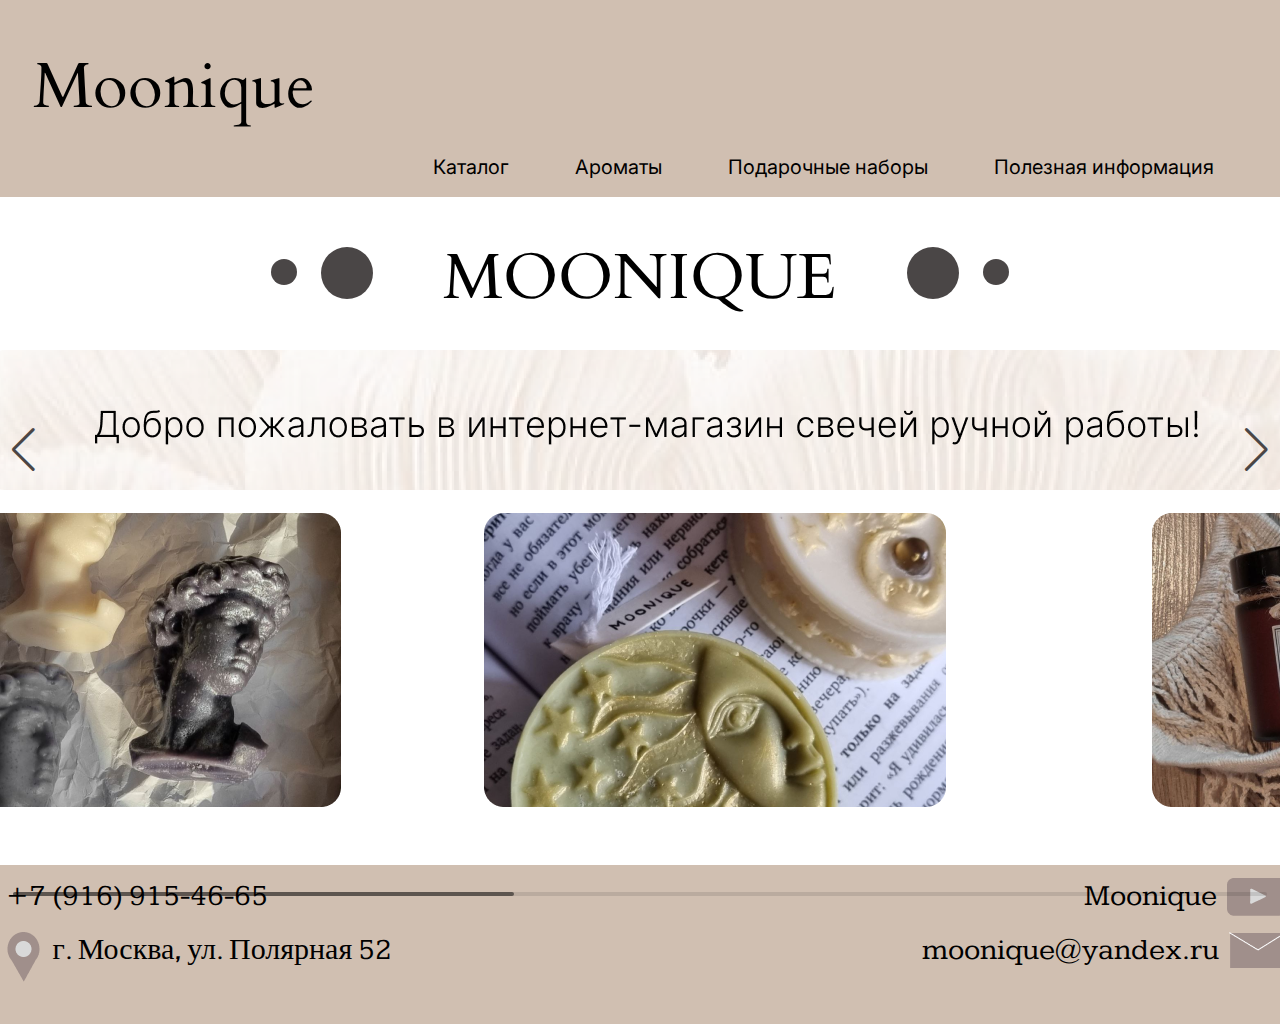
<file: curs1/index.html>
<!DOCTYPE html>
<html lang="en">

<head>
  <meta charset="UTF-8">
  <meta name="viewport" content="width=device-width, initial-scale=1.0">
  <link rel="stylesheet" href="main.css" type="text/css">
  <link rel="stylesheet" href="https://cdn.jsdelivr.net/npm/swiper@11/swiper-bundle.min.css" />
  <title>Main page</title>
</head>

<body>
  <div class="wrapper">
    <div class="content">
      <div id="header">
        <a href="index.html" class="header__title"> Moonique </a>
        <div class="header__person"></div>
        <div class="header__link-pages">
          <a href="catalog.html" class="header__link-pages__names"> Каталог </a>
          <a href="aromas.html" class="header__link-pages__names">Ароматы</a>
          <a href="gifts.html" class="header__link-pages__names">Подарочные наборы</a>
          <a href="about-us.html" class="header__link-pages__names">Полезная информация</a>
        </div>
      </div>
      <div id="main">
        <div class="main__circle-1"></div>
        <div class="main__circle-2"></div>
        <!-- <div class="main__circle">
            </div> -->
        <div class="main__title">MOONIQUE</div>
        <div class="main__circle-3"></div>
        <div class="main__circle-4"></div>
      </div>
      <div class="background">
        <img src="main-page__discription__back.png">
      </div>

      <div class="swiper-container">

        <div class="list swiper-wrapper">

          <div class="img1 swiper-slide">
            <img src="David.png" alt="candle_1">
          </div>
          <div class="img2 swiper-slide">
            <img src="Sun.png" alt="candle_2">
          </div>
          <div class="img3 swiper-slide">
            <img src="HotCocoa.png" alt="candle_3">
          </div>

        </div>

        <div class="swiper-button-prev"></div>
        <div class="swiper-button-next"></div>

        <div class="swiper-scrollbar"></div>

      </div>

      <br><br><br>

    </div>

    <div id="footer">
      <div class="number">+7 (916) 915-46-65</div>
      <div class="youtube">
        <img src="Group 20.png" alt="youtube">
      </div>
      <div class="moonique"> Moonique</div>
      <br><br><br>
      <div class="gis-logo">
        <img src="Group 18.png" alt="gis-logo">
      </div>
      <div class="cont">
        <img src="Group 19.png" alt="logo">
      </div>
      <div class="adress">г. Москва, ул. Полярная 52</div>
      <div class="yandex">moonique@yandex.ru</div>
      <!-- <div class="upper-line">
        <div class="upper-line__number">+7 (916) 915-46-65</div>
        .upper-line__
      </div> -->
      <!-- <div class="bottom-line"></div> -->
    </div>
  </div>
  <script src="https://cdn.jsdelivr.net/npm/swiper@11/swiper-bundle.min.js"></script>
  <script src="https://github.com/aFarkas/lazysizes/lazysizes.min.js"></script>
  <script src="app.js"></script>
</body>

</html>
</file>
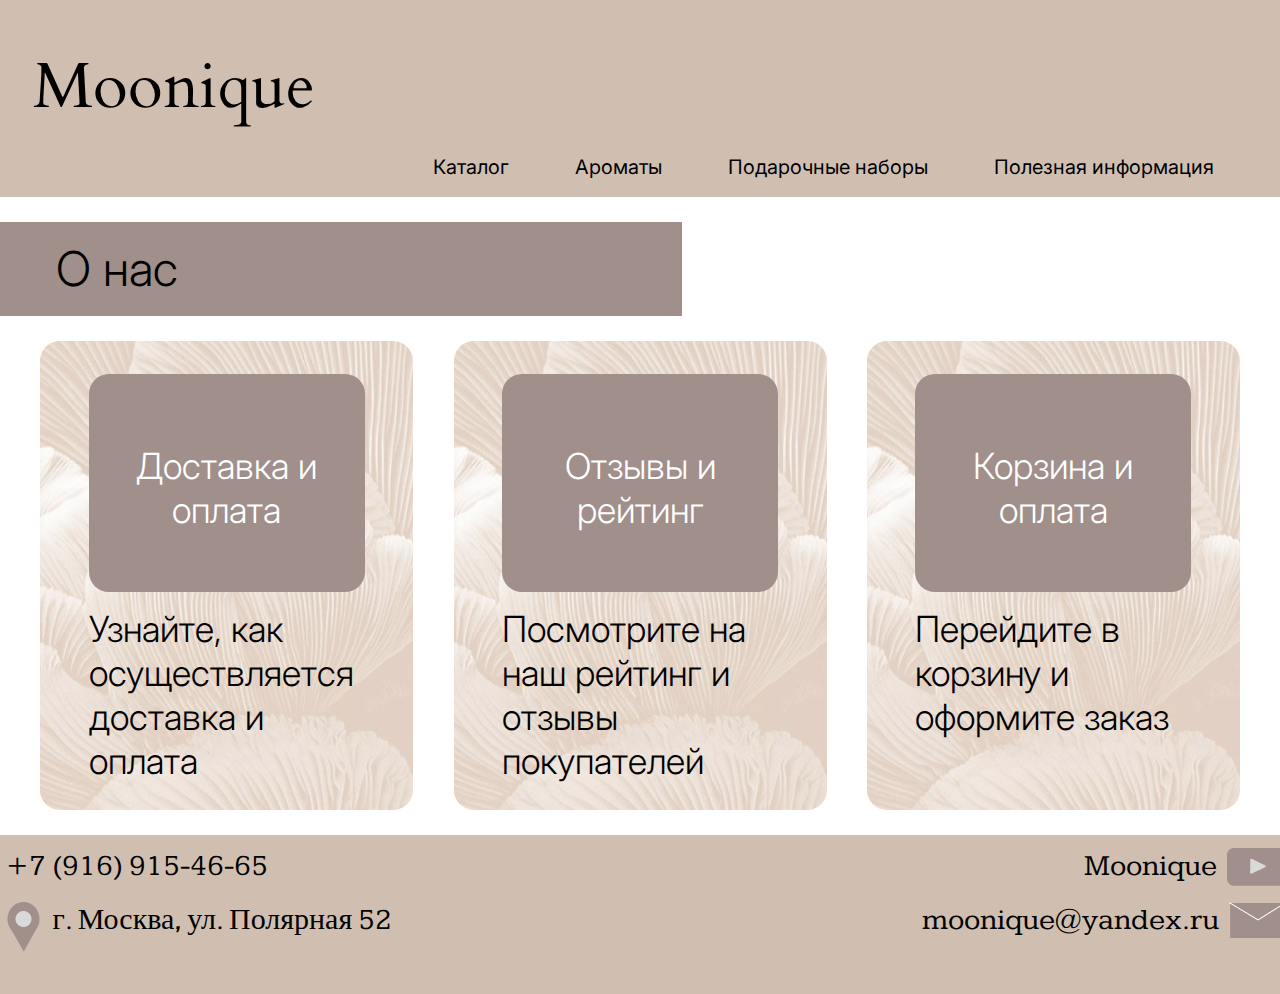
<file: curs1/about-us.html>
<!DOCTYPE html>
<html lang="en">

<head>
  <meta charset="UTF-8">
  <meta name="viewport" content="width=device-width, initial-scale=1.0">
  <link rel="stylesheet" href="main.css" type="text/css">
  <title>Cart</title>
</head>

<body>
  <div class="wrapper">
    <div class="content">
      <div id="header">
        <a href="index.html" class="header__title"> Moonique </a>
        <div class="header__person"></div>
        <div class="header__link-pages">
          <a href="catalog.html" class="header__link-pages__names"> Каталог </a>
          <a href="aromas.html" class="header__link-pages__names">Ароматы</a>
          <a href="gifts.html" class="header__link-pages__names">Подарочные наборы</a>
          <a href="about-us.html" class="header__link-pages__names">Полезная информация</a>
        </div>
      </div>

      <div class="right-title">
        <p> О нас </p>
      </div>

      <div class="about-us-container">
        <div class="about-us-container__block">
          <div class="about-us-container__block__cube">
            <a href="payment.html" class="about-us-container__block__cube-white"> Доставка и оплата </a>
            <p> Узнайте, как осуществляется доставка и оплата </p>
          </div>
        </div>

        <div class="about-us-container__block">
          <div class="about-us-container__block__cube">
            <a href="reviews.html" class="about-us-container__block__cube-white"> Отзывы и рейтинг </a>
            <p> Посмотрите на наш рейтинг и отзывы покупателей </p>
          </div>
        </div>

        <div class="about-us-container__block">
          <div class="about-us-container__block__cube">
            <a href="card.html" class="about-us-container__block__cube-white"> Корзина и оплата </a>
            <p> Перейдите в корзину и оформите заказ </p>
          </div>
        </div>

      </div>

      <div id="footer">
        <div class="number">+7 (916) 915-46-65</div>
        <div class="youtube">
          <img src="Group 20.png" alt="youtube">
        </div>
        <div class="moonique"> Moonique</div>
        <br><br><br>
        <div class="gis-logo">
          <img src="Group 18.png" alt="gis-logo">
        </div>
        <div class="cont">
          <img src="Group 19.png" alt="logo">
        </div>
        <div class="adress">г. Москва, ул. Полярная 52</div>
        <div class="yandex">moonique@yandex.ru</div>
      </div>
    </div>
</body>

</html>
</file>
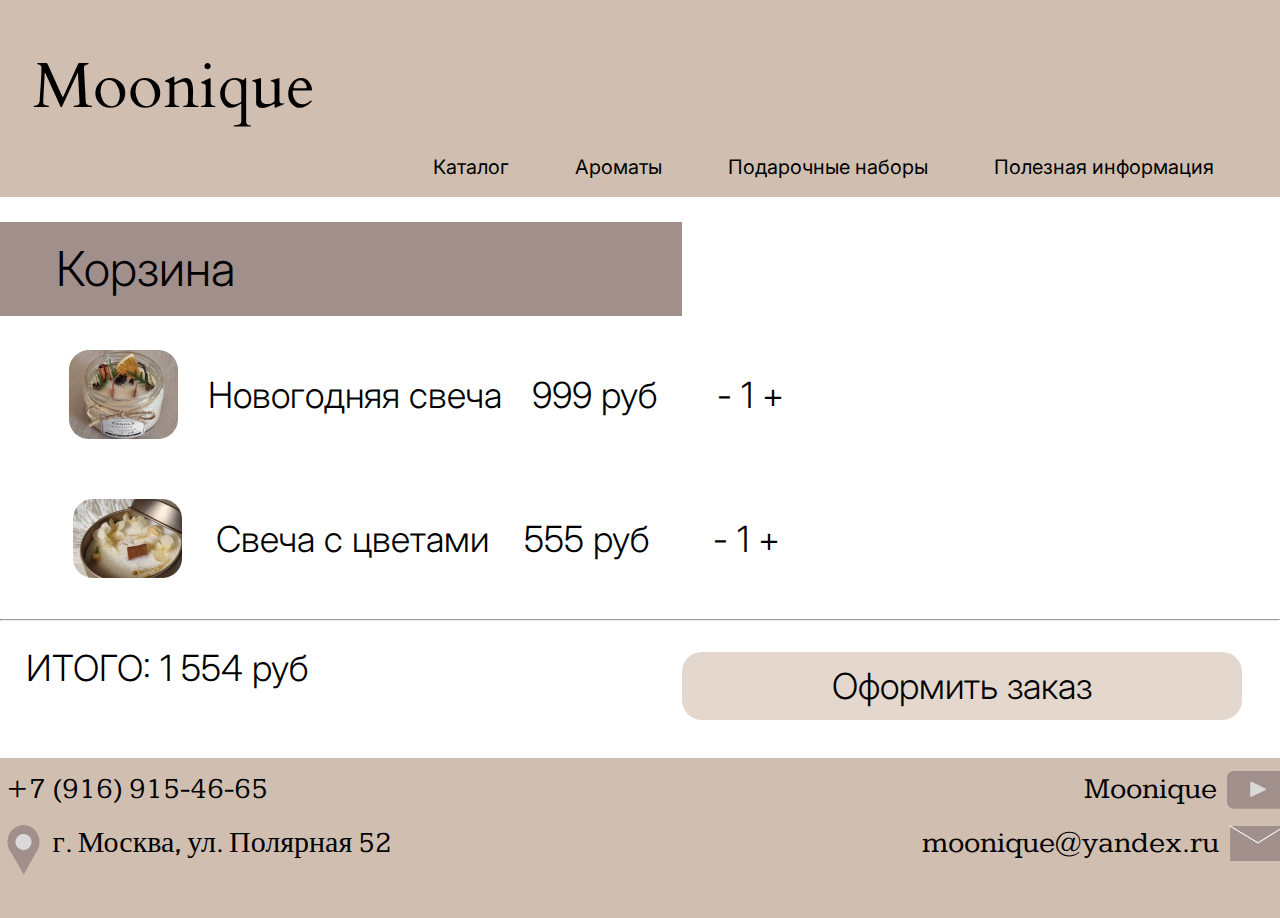
<file: curs1/card.html>
<!DOCTYPE html>
<html lang="en">

<head>
  <meta charset="UTF-8">
  <meta name="viewport" content="width=device-width, initial-scale=1.0">
  <link rel="stylesheet" href="main.css" type="text/css">
  <title>About us</title>
</head>

<body>
  <div class="wrapper">
    <div class="content">
      <div id="header">
        <a href="index.html" class="header__title"> Moonique </a>
        <div class="header__person"></div>
        <div class="header__link-pages">
          <a href="catalog.html" class="header__link-pages__names"> Каталог </a>
          <a href="aromas.html" class="header__link-pages__names">Ароматы</a>
          <a href="gifts.html" class="header__link-pages__names">Подарочные наборы</a>
          <a href="about-us.html" class="header__link-pages__names">Полезная информация</a>
        </div>
      </div>

      <div class="right-title">
        <p> Корзина </p>
      </div>

      <div class="cart-container">
        <div class="little-photo"></div>
        <p> Новогодняя свеча </p>
        <p> 999 руб </p>
        <div class="count">- 1 +</div>
      </div>
      <br><br>
      <div class="cart-container">
        <div class="little-photo-1"></div>
        <p> Свеча с цветами </p>
        <p> 555 руб </p>
        <div class="count">- 1 +</div>
      </div>
      <br>
      <hr>

      <div class="result"> ИТОГО: 1 554 руб </div>

      <button class="order"> Оформить заказ </button>

    </div>
    <div id="footer">
      <div class="number">+7 (916) 915-46-65</div>
      <div class="youtube">
        <img src="Group 20.png" alt="youtube">
      </div>
      <div class="moonique"> Moonique</div>
      <br><br><br>
      <div class="gis-logo">
        <img src="Group 18.png" alt="gis-logo">
      </div>
      <div class="cont">
        <img src="Group 19.png" alt="logo">
      </div>
      <div class="adress">г. Москва, ул. Полярная 52</div>
      <div class="yandex">moonique@yandex.ru</div>
    </div>
  </div>
</body>

</html>
</file>
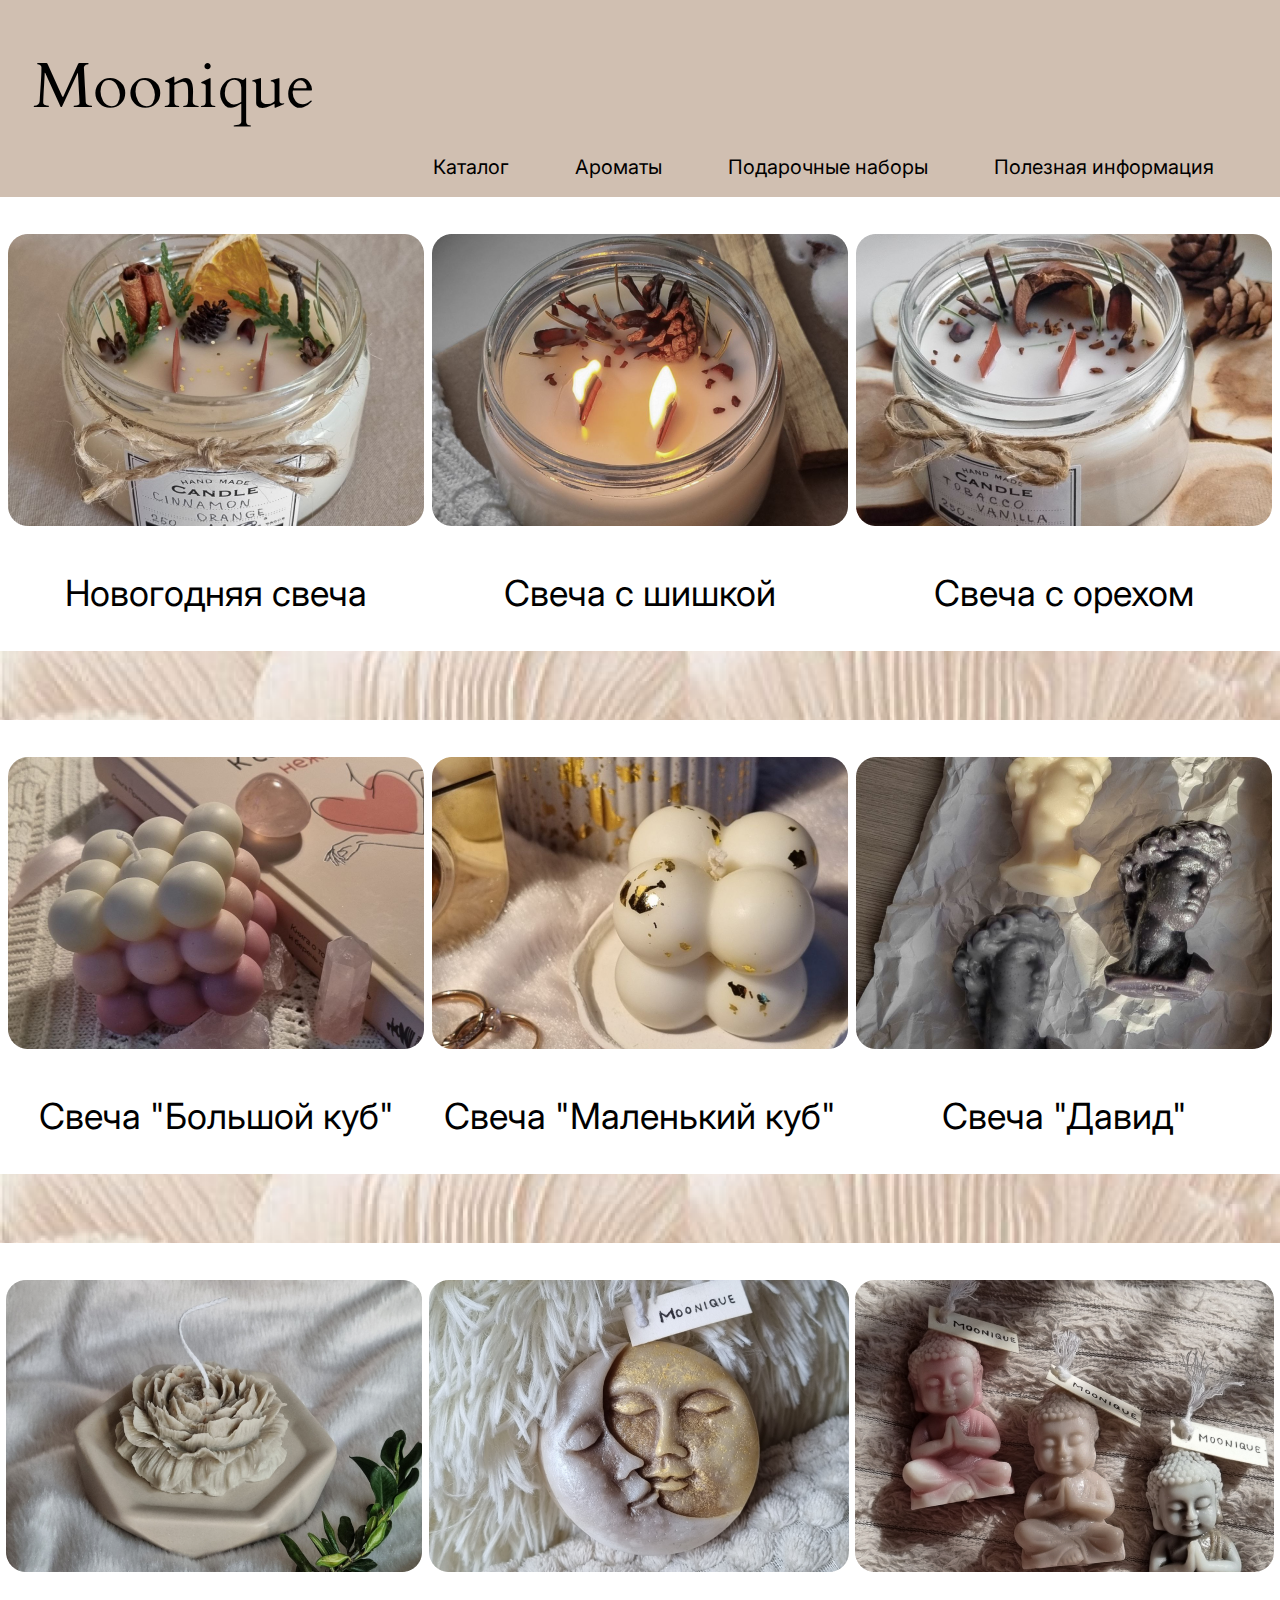
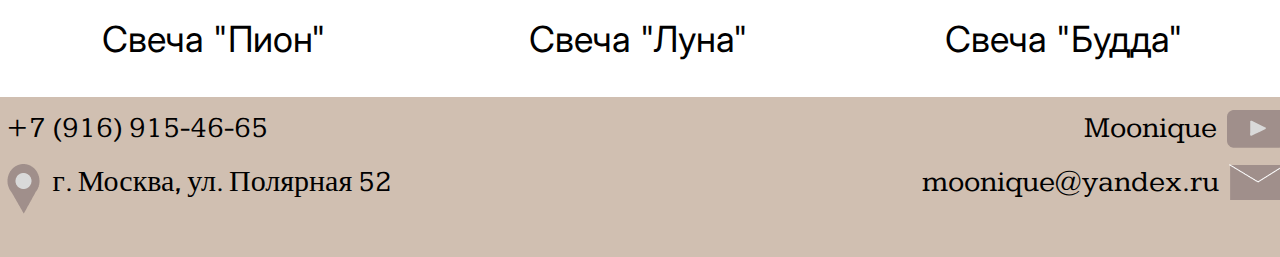
<file: curs1/catalog.html>
<!DOCTYPE html>
<html lang="en">

<head>
  <meta charset="UTF-8">
  <meta name="viewport" content="width=device-width, initial-scale=1.0">
  <link rel="stylesheet" href="main.css" type="text/css">
  <title>Catalog</title>
</head>

<body>
  <div class="wrapper">
    <div class="content">
      <div id="header">
        <a href="index.html" class="header__title"> Moonique </a>
        <div class="header__person"></div>
        <div class="header__link-pages">
          <a href="catalog.html" class="header__link-pages__names"> Каталог </a>
          <a href="aromas.html" class="header__link-pages__names">Ароматы</a>
          <a href="gifts.html" class="header__link-pages__names">Подарочные наборы</a>
          <a href="about-us.html" class="header__link-pages__names">Полезная информация</a>
        </div>
      </div>
    </div>

    <div class="catalog">
      <div class="img1">
        <img data-src="Rectangle 3.png" alt="candle_1">
        <p> Новогодняя свеча </p>
      </div>
      <div class="img2">
        <img data-src="Rectangle 4.png" alt="candle_2">
        <p> Свеча с шишкой </p>
      </div>
      <div class="img3">
        <img data-src="Rectangle 5.png" alt="candle_3">
        <p> Свеча с орехом </p>
      </div>
    </div>

    <img class="background--line" src="background--line.png" alt="design-element">

    <div class="catalog">
      <div class="img1">
        <img data-src="Rectangle 8.png" alt="candle_1">
        <p> Свеча "Большой куб" </p>
      </div>
      <div class="img2">
        <img data-src="Rectangle 10.png" alt="candle_2">
        <p> Свеча "Маленький куб" </p>
      </div>
      <div class="img3">
        <img data-src="Rectangle 9.png" alt="candle_3">
        <p> Свеча "Давид" </p>
      </div>
    </div>

    <img class="background--line" src="background--line.png" alt="design-element">

    <div class="catalog">
      <div class="img1">
        <img data-src="image 2 (2).png" alt="candle_1">
        <p> Свеча "Пион" </p>
      </div>
      <div class="img2">
        <img data-src="image 2 (1).png" alt="candle_2">
        <p> Свеча "Луна" </p>
      </div>
      <div class="img3">
        <img data-src="image 2.png" alt="candle_3">
        <p> Свеча "Будда" </p>
      </div>
    </div>

    <div id="footer">
      <div class="number">+7 (916) 915-46-65</div>
      <div class="youtube">
        <img src="Group 20.png" alt="youtube">
      </div>
      <div class="moonique"> Moonique</div>
      <br><br><br>
      <div class="gis-logo">
        <img src="Group 18.png" alt="gis-logo">
      </div>
      <div class="cont">
        <img src="Group 19.png" alt="logo">
      </div>
      <div class="adress">г. Москва, ул. Полярная 52</div>
      <div class="yandex">moonique@yandex.ru</div>
    </div>
  </div>
  <script src="https://github.com/aFarkas/lazysizes/lazysizes.min.js"></script>
  <script src="app.js"></script>
</body>

</html>
</file>
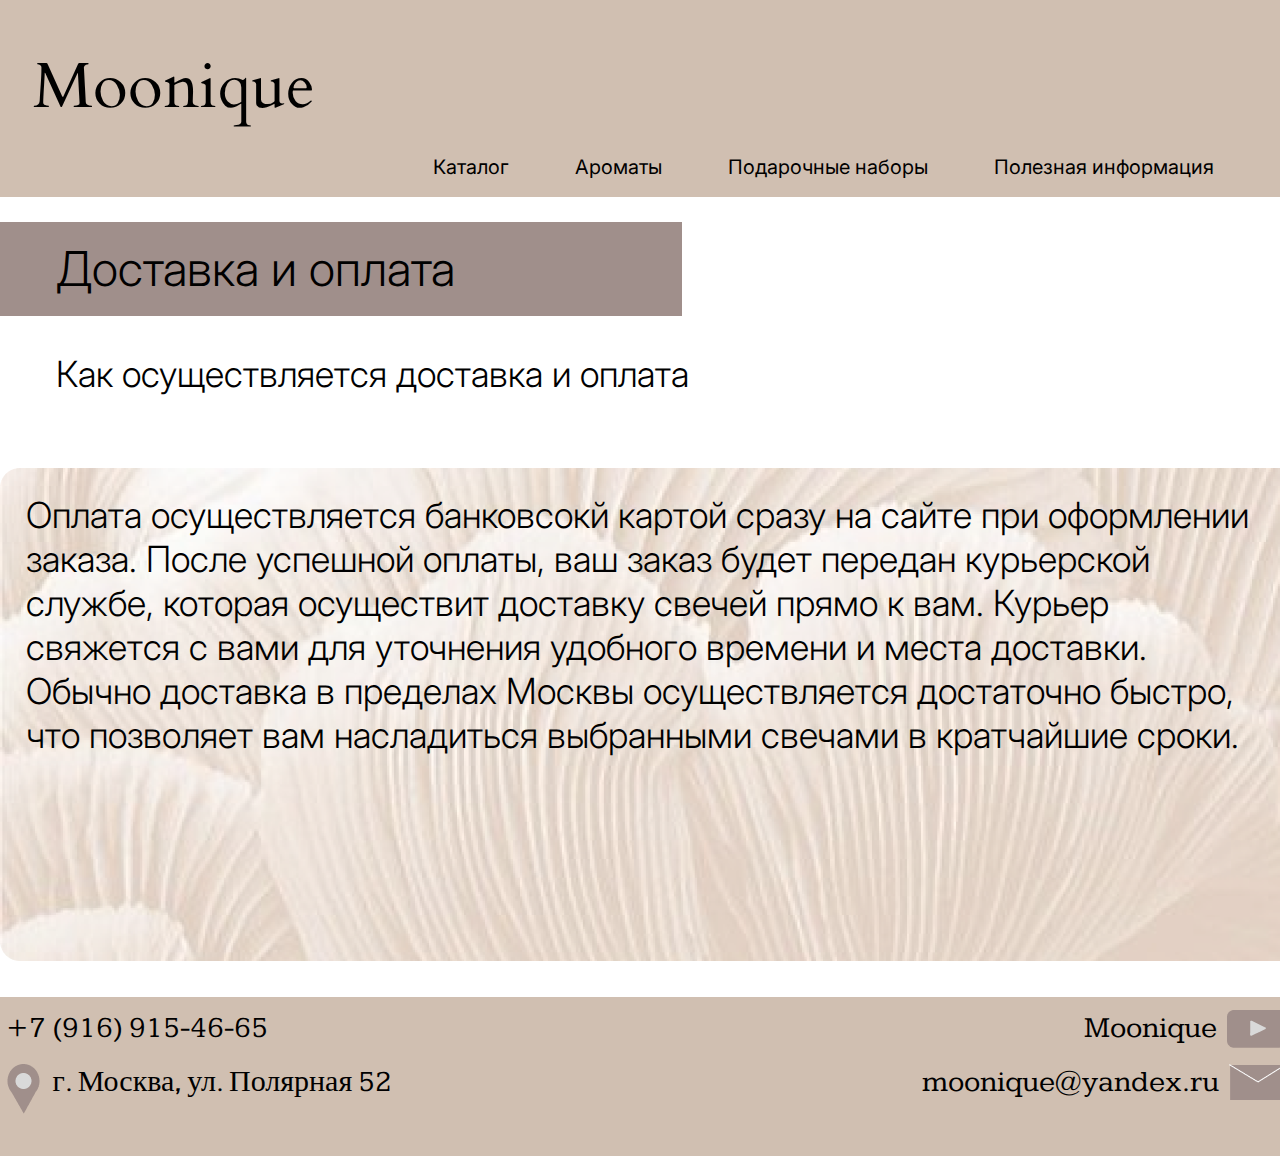
<file: curs1/payment.html>
<!DOCTYPE html>
<html lang="en">

<head>
  <meta charset="UTF-8">
  <meta name="viewport" content="width=device-width, initial-scale=1.0">
  <link rel="stylesheet" href="main.css" type="text/css">
  <title>Delivery and payment</title>
</head>

<body>
  <div class="wrapper">
    <div class="content">
      <div id="header">
        <a href="index.html" class="header__title"> Moonique </a>
        <div class="header__person"></div>
        <div class="header__link-pages">
          <a href="catalog.html" class="header__link-pages__names"> Каталог </a>
          <a href="aromas.html" class="header__link-pages__names">Ароматы</a>
          <a href="gifts.html" class="header__link-pages__names">Подарочные наборы</a>
          <a href="about-us.html" class="header__link-pages__names">Полезная информация</a>
        </div>
      </div>

      <div class="right-title">
        <p> Доставка и оплата </p>
      </div>

      <p class="title-payment"> Как осуществляется доставка и оплата </p>

      <div class="payment-description">
        <!-- <img src="image-back-payment.png"> -->
        <p> Оплата осуществляется банковсокй картой сразу на сайте при оформлении заказа.

          После успешной оплаты, ваш заказ будет передан курьерской службе, которая осуществит доставку свечей прямо к
          вам. Курьер
          свяжется с вами для уточнения удобного времени и места доставки. Обычно доставка в пределах Москвы
          осуществляется
          достаточно быстро, что позволяет вам насладиться выбранными свечами в кратчайшие сроки. </p>
      </div>

      <div id="footer">
        <div class="number">+7 (916) 915-46-65</div>
        <div class="youtube">
          <img src="Group 20.png" alt="youtube">
        </div>
        <div class="moonique"> Moonique</div>
        <br><br><br>
        <div class="gis-logo">
          <img src="Group 18.png" alt="gis-logo">
        </div>
        <div class="cont">
          <img src="Group 19.png" alt="logo">
        </div>
        <div class="adress">г. Москва, ул. Полярная 52</div>
        <div class="yandex">moonique@yandex.ru</div>
      </div>
    </div>
</body>

</html>
</file>
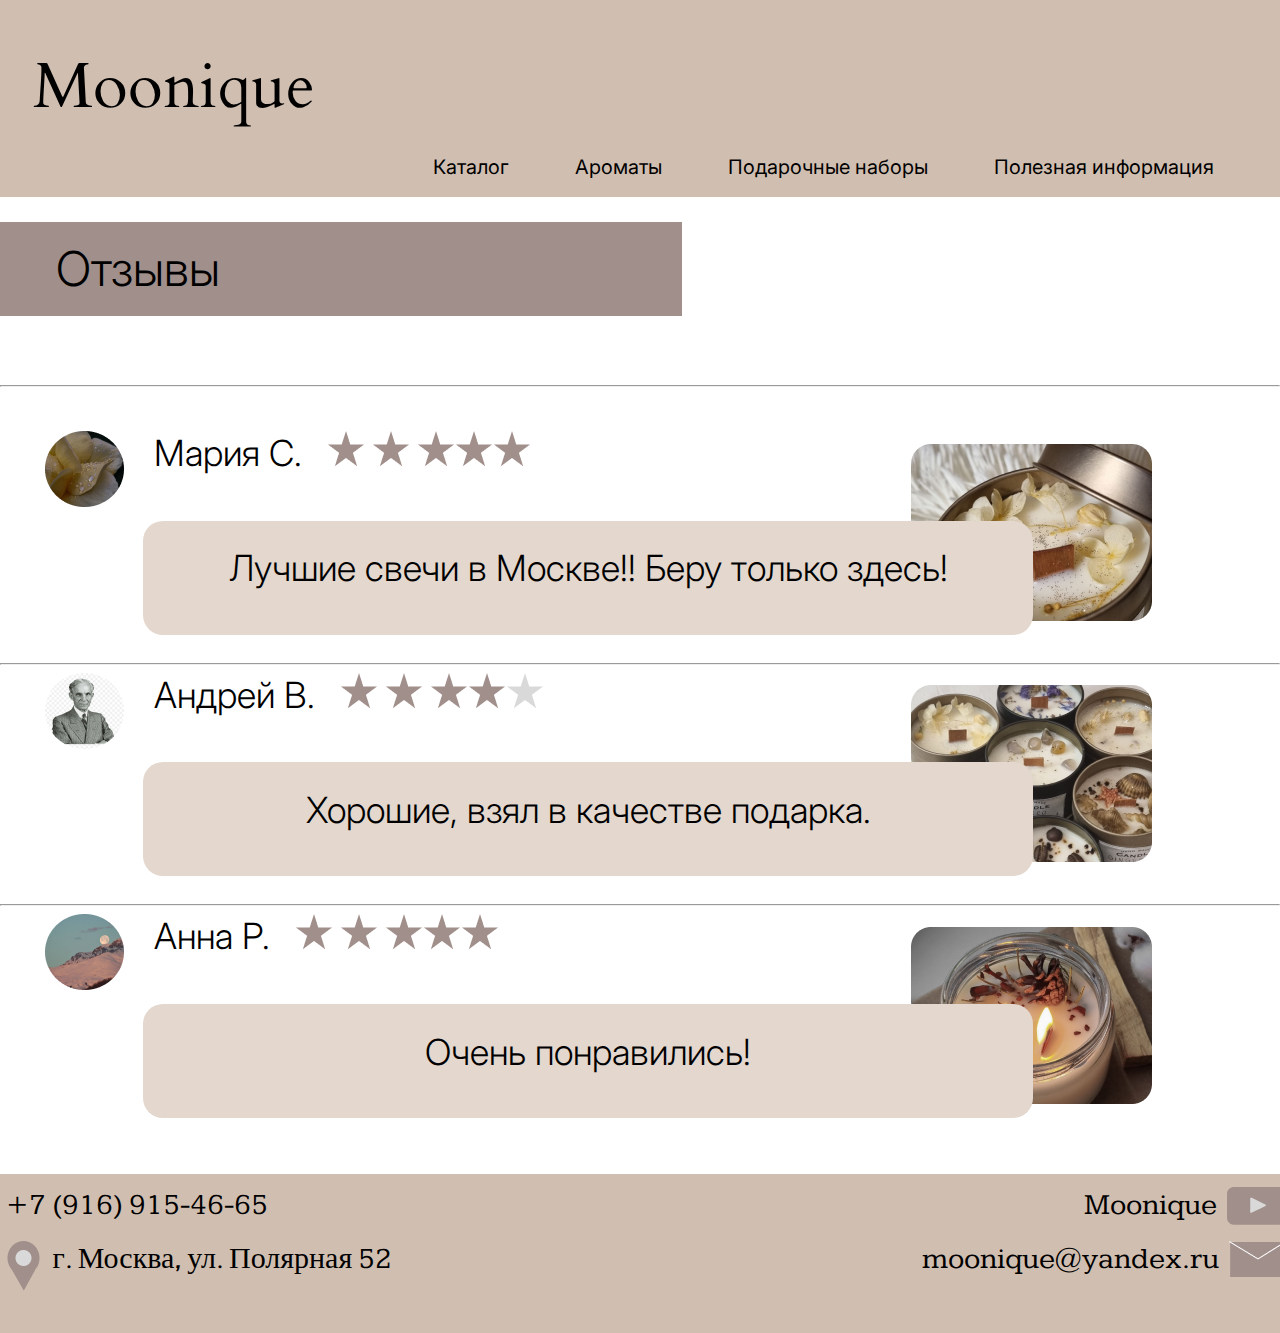
<file: curs1/reviews.html>
<!DOCTYPE html>
<html lang="en">

<head>
  <meta charset="UTF-8">
  <meta name="viewport" content="width=device-width, initial-scale=1.0">
  <link rel="stylesheet" href="main.css" type="text/css">
  <title>Reviews</title>
</head>

<body>
  <div class="wrapper">
    <div class="content">
      <div id="header">
        <a href="index.html" class="header__title"> Moonique </a>
        <div class="header__person"></div>
        <div class="header__link-pages">
          <a href="catalog.html" class="header__link-pages__names"> Каталог </a>
          <a href="aromas.html" class="header__link-pages__names">Ароматы</a>
          <a href="gifts.html" class="header__link-pages__names">Подарочные наборы</a>
          <a href="about-us.html" class="header__link-pages__names">Полезная информация</a>
        </div>
      </div>

      <div class="right-title">
        <p> Отзывы </p>
      </div>

      <br><br>
      <hr>
      <br><br>

      <div class="avatar-1"></div>
      <div class="name"> Мария С. </div>
      <div class="stars"></div>
      <div class="photo-1"></div>
      <div class="reviews-text"> Лучшие свечи в Москве!! Беру только здесь!</div>

      <div class="v"></div>
      <hr>

      <div class="avatar-2"></div>
      <div class="name"> Андрей В. </div>
      <div class="stars-4"></div>
      <div class="photo-2"></div>
      <div class="reviews-text"> Хорошие, взял в качестве подарка. </div>

      <div class="v"></div>
      <hr>
      <div class="avatar-3"></div>
      <div class="name"> Анна Р. </div>
      <div class="stars"></div>
      <div class="photo-3"></div>
      <div class="reviews-text"> Очень понравились! </div>

      <div class="v"></div> <br><br>

      <div id="footer">
        <div class="number">+7 (916) 915-46-65</div>
        <div class="youtube">
          <img src="Group 20.png" alt="youtube">
        </div>
        <div class="moonique"> Moonique</div>
        <br><br><br>
        <div class="gis-logo">
          <img src="Group 18.png" alt="gis-logo">
        </div>
        <div class="cont">
          <img src="Group 19.png" alt="logo">
        </div>
        <div class="adress">г. Москва, ул. Полярная 52</div>
        <div class="yandex">moonique@yandex.ru</div>
      </div>
    </div>
</body>

</html>
</file>
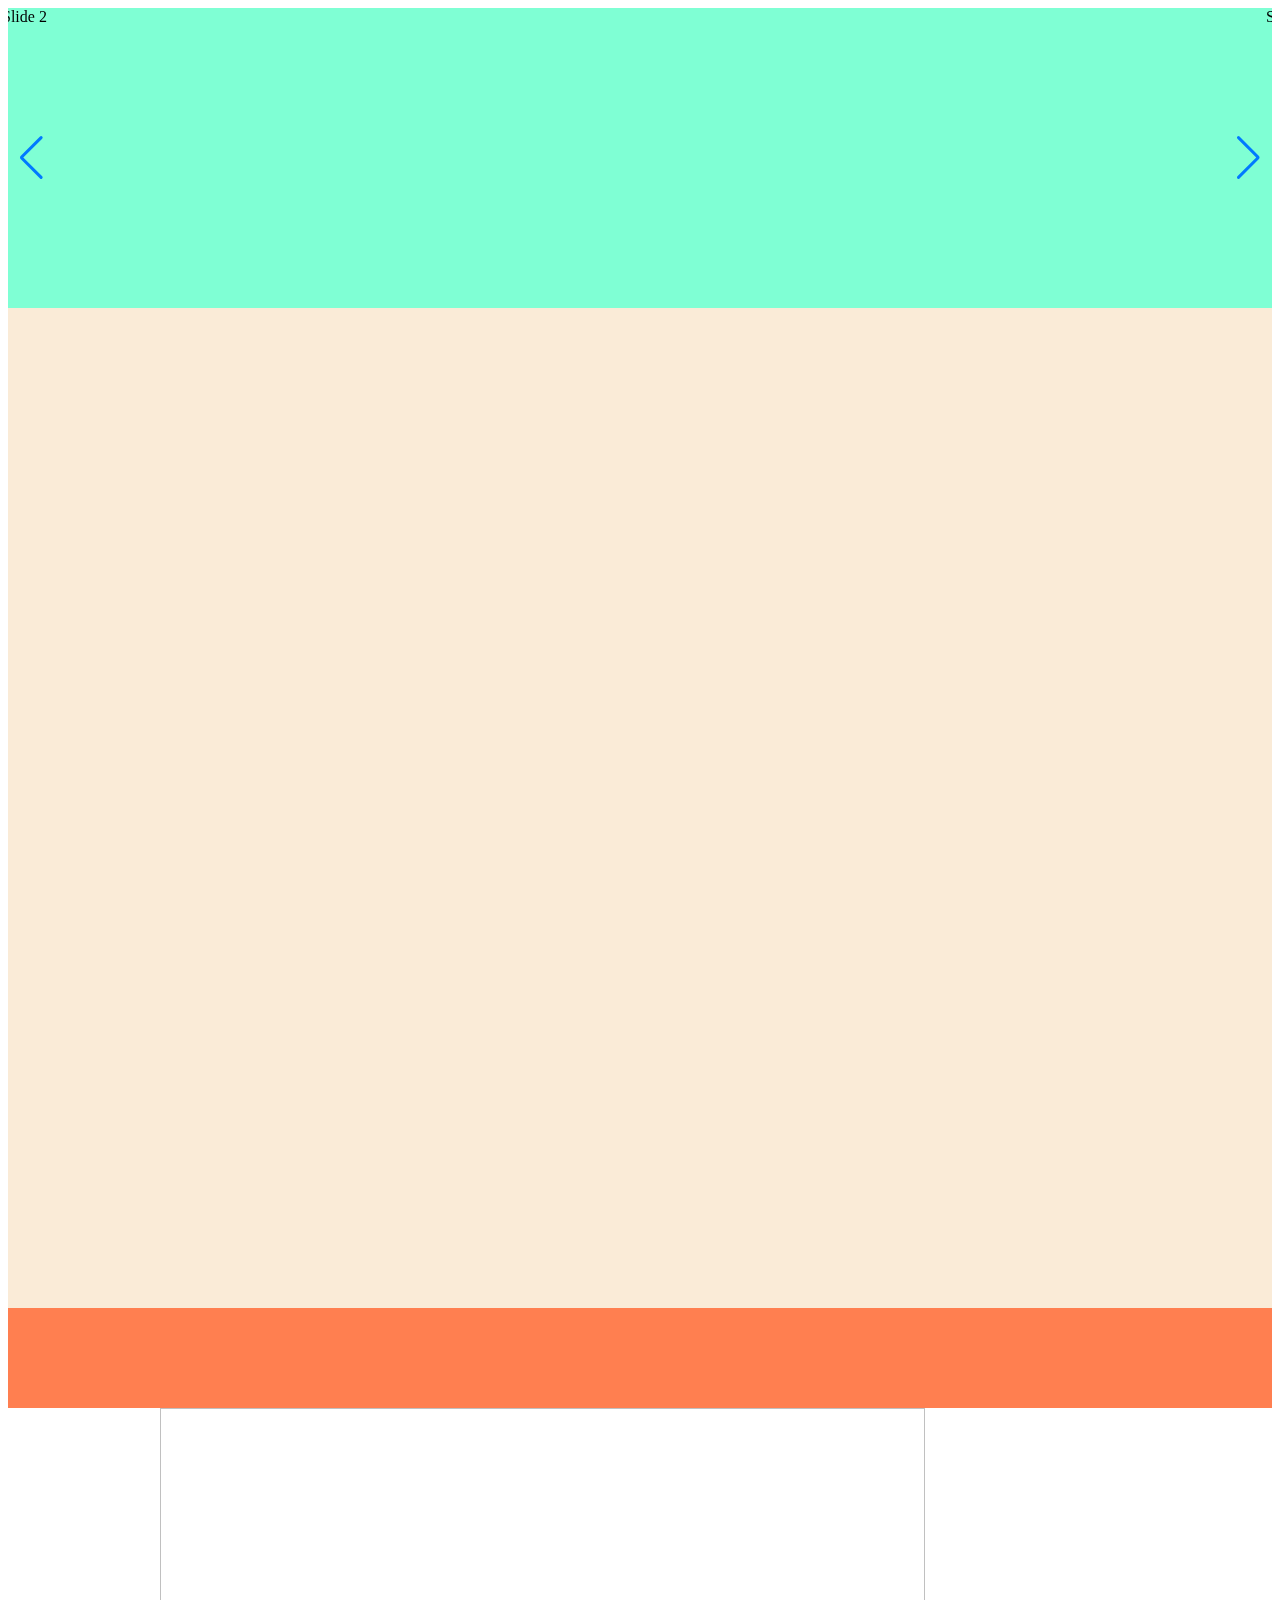
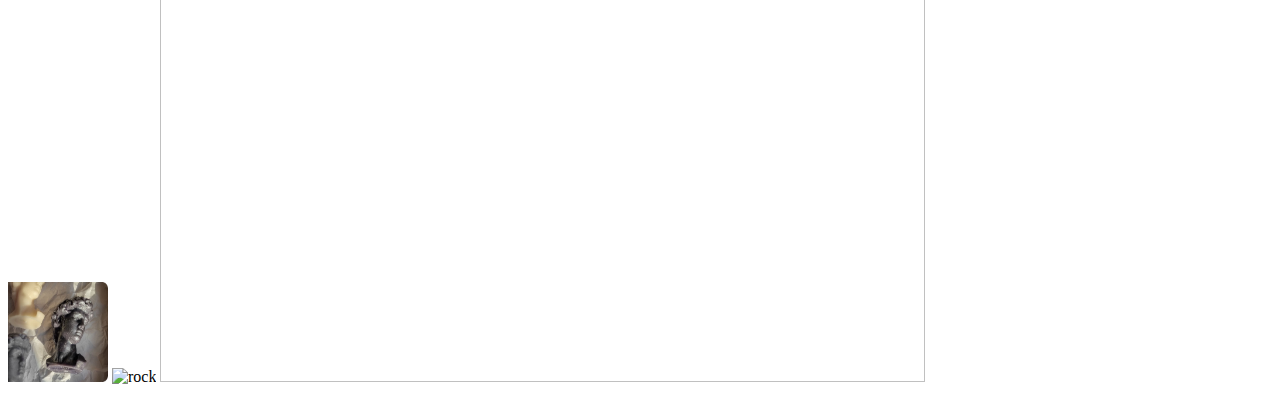
<file: curs1/test.html>
<!DOCTYPE html>
<html lang="en">

<head>
  <meta charset="UTF-8">
  <meta name="viewport" content="width=device-width, initial-scale=1.0">
  <link rel="stylesheet" href="https://cdn.jsdelivr.net/npm/swiper@11/swiper-bundle.min.css" />
  <title>Document</title>
  <style>
    .swiper {
      width: 600px;
      height: 300px;
      background-color: cadetblue;
      width: 100%;
    }

    .swiper-wrapper {
      background-color: aquamarine;
      display: flex;
      align-items: center;
      justify-content: center;

    }

    #header {
      height: 1000px;
      background-color: antiquewhite;
    }

    .header2 {
      height: 100px;
      background-color: coral;
    }
  </style>
</head>

<body>
  <!-- Slider main container -->
  <div class="swiper">
    <!-- Additional required wrapper -->
    <div class="swiper-wrapper">
      <!-- Slides -->
      <div class="swiper-slide">Slide 1</div>
      <div class="swiper-slide">Slide 2</div>
      <div class="swiper-slide">Slide 3</div>
      ...
    </div>
    <!-- If we need pagination -->
    <div class="swiper-pagination"></div>

    <!-- If we need navigation buttons -->
    <div class="swiper-button-prev"></div>
    <div class="swiper-button-next"></div>

    <!-- If we need scrollbar -->
    <div class="swiper-scrollbar"></div>
  </div>
  <div id="header"></div>
  <div class="header2"></div>
  <img class="lazyload" src="David.jpg" data-src="David2.jpg" alt="david" height="100" width="100">
  <img class="lazyload" data-src="https://www.russiadiscovery.ru/storage/orig/posts/1038/Kavkazskie_gory.jpg"
    alt="rock">

  <img class="lazyload" data-src="https://www.russiadiscovery.ru/storage/orig/posts/1038/Kavkazskie_gory.jpg"
    width="765" height="574">

  <!-- <script src="https://cdn.jsdelivr.net/npm/swiper@11/swiper-bundle.min.js"></script> -->
  <!-- <script src="https://cdn.jsdelivr.net/npm/lazyload@2.0.0-rc.2/lazyload.js"></script> -->
  <script src="https://github.com/aFarkas/lazysizes/blob/gh-pages/lazysizes.min.js"></script>
  <script src="https://cdn.jsdelivr.net/npm/swiper@11/swiper-bundle.min.js"></script>
  <script src="app.js"></script>
</body>

</html>
</file>
<file: curs1/main.css>
@import url("https://fonts.googleapis.com/css2?family=Inter:wght@100..900&display=swap");
@import url("https://fonts.googleapis.com/css2?family=Cardo:ital,wght@0,400;0,700;1,400&display=swap");
@import url("https://fonts.googleapis.com/css2?family=Inter:wght@100..900&family=Kameron:wght@400..700&family=Raleway:ital,wght@0,100..900;1,100..900&family=Space+Grotesk:wght@300..700&display=swap");

/* html {
  height: 100vh;
} */
body {
  margin: 0;
  height: 100vh;
  padding: 0;
}
#header {
  height: 21.87vh;
  width: 100%;
  background-color: #d0bfb1;
}
#page {
  height: 64.45vh;
  background-color: #e9eaea;
}
#footer {
  height: 13.67vh;
  /* margin-top: 100%; */
  /* position: absolute; */
  /* margin-top: 13.67vh; */
  flex: 0 0 auto;
}
a {
  /* box-sizing: border-box; */
  text-decoration: none;
  color: #000000;
}
.header__link-pages a:hover {
  /* box-sizing: border-box;
  border: 10px solid;
  border-radius: 20%; */
  background-color: #e9eaea;
  border-radius: 20px;
  padding: 5px;
}
/* .invisible {
  color: #e9eaea;
  position: absolute;
  /* flex: 1; 
  width: 100%;
  height: 100%;
  z-index: 100;
} */
.wrapper {
  display: flex;
  flex-direction: column;
  height: 100%;
}
.content {
  flex: 1 0 auto;
}
.header__title {
  margin: 0;
  color: #000000;
  font-family: "Cardo", serif;
  font-weight: 400;
  font-style: normal;
  position: absolute;
  top: 4.88%;
  left: 2.56%;
  @media (min-width: 1541px) {
    font-size: 96px;
  }
  @media (max-width: 1540px) {
    font-size: 64px;
  }
}
.header__link-pages {
  display: flex;
  right: 0;
  top: 15.9%;
  position: absolute;
  align-items: center;
  justify-content: space-evenly;
  height: 5.27%;
  width: 71.3%;
  float: right;
}
.header__person {
  height: 5.85vh;
  width: 22.2vh;
  position: absolute;
  right: 0;
  top: 5.85%;
  margin: 0;
}
.header__link-pages__names {
  box-sizing: border-box;
  margin: 0;
  font-family: "Inter", sans-serif;
  font-style: normal;
  @media (min-width: 1541px) {
    font-size: 36px;
  }
  @media (max-width: 1540px) {
    font-size: 20px;
  }
}
/* .header__link-pages__names:not(:last-child) {
  padding-right: 5%;
} */
#main {
  display: flex;
  justify-content: center;
  align-items: flex-start;
  padding: 3%;
}
.main__circle-1,
.main__circle-4 {
  height: 26px;
  width: 26px;
  background-color: #4a4646;
  border-radius: 100%;
  margin: 1%;
  margin-top: 2%;
}
.main__circle-2,
.main__circle-3 {
  height: 52px;
  width: 52px;
  background-color: #4a4646;
  border-radius: 100%;
  margin: 1%;
  margin-top: 1%;
}
.main__title {
  height: 70px;
  width: 510px;
  color: #000000;
  font-family: "Cardo", serif;
  font-size: 64px;
  text-align: center;
}
.background {
  display: flex;
  align-items: center;
  justify-content: center;
  /* position: absolute; */
}
.list {
  height: 294px;
  width: 100%;
  display: flex;
  align-items: center;
  justify-content: space-between;
  margin-top: 3%;
  /* margin-bottom: 10%; */
}
.swiper-container {
  width: 60%;
}
:root {
  --swiper-theme-color: #4a4646 !important; 
}
#footer {
  padding: 0.5%;
  padding-top: 1%;
  width: 100%;
  height: 140px;
  background-color: #d0bfb1;
}
.number,
.moonique,
.adress,
.yandex {
  font-family: "Kameron", serif;
  font-size: 30px;
}
.number {
  float: left;
}
.moonique {
  float: right;
}
.youtube {
  float: right;
  margin-left: 10px;
}
.adress {
  float: left;
}
.gis-logo {
  float: left;
  margin-right: 10px;
}
.yandex {
  float: right;
}
.cont {
  float: right;
  margin-left: 10px;
}
/* Правила для страницы Каталог (Catalog)*/
.catalog {
  padding-top: 37px;
  display: flex;
  justify-content: space-evenly;
  text-align: center;
  font-family: "Inter", sans-serif;
  font-size: 36px;
}
.background--line {
  width: 100%;
}

/* Правила для страницы Доставка и оплата (Payment)*/
.right-title {
  background-color: #a08f8b;
  height: 94px;
  width: 682px;
  display: flex;
  align-items: center;
  box-sizing: border-box;
  margin-top: 25px;
  margin-bottom: 25px;
  padding-left: 56px;
  vertical-align: middle;
  font-family: "Inter", sans-serif;
  font-weight: 300;
  font-size: 48px;
}
.payment-description {
  display: flex;
  align-items: center;
  justify-content: center;
  width: 100%;
}
.title-payment {
  font-family: "Inter", sans-serif;
  font-weight: 300;
  font-size: 36px;
  padding-left: 56px;
}
.payment-description p {
  background-image: url("image-back-payment.png");
  width: 1315px;
  height: 493px;
  padding: 2%;
  box-sizing: border-box;
  font-family: "Inter", sans-serif;
  font-weight: 300;
  font-size: 36px;
}
/* Правила для страницы О нас (About Us)*/
.about-us-container {
  display: flex;
  justify-content: space-evenly;
  align-items: center;
  padding-bottom: 25px;
}
.about-us-container__block {
  background: url("about-us__team.png");
  width: 373px;
  height: 469px;
  box-sizing: border-box;
  display: flex;
  padding-top: 33px;
  align-items: flex-start;
  justify-content: center;

  font-family: "Inter", sans-serif;
  font-weight: 300;
  font-size: 36px;
}
.about-us-container__block__cube p {
  padding-top: 0;
  margin-top: 0;
}
.about-us-container__block__cube-white {
  color: #ffffff;
  padding-top: 30px;
  padding-bottom: 75px;
  text-align: center;
  vertical-align: middle;
  margin-bottom: 0;
}
.about-us-container__block__cube {
  width: 276px;
  height: 218px;
  background-color: #a08f8b;
  border-radius: 20px;
  padding-top: 40px;
  display: flex;
  align-items: center;
  justify-content: flex-start;
  flex-direction: column;
  box-sizing: border-box;
}
.about-us-container__block__cube:hover {
  background-color: #d0bfb1;
}
/* Правила для страницы Отзывы (Reviews)*/
.avatar-1,
.avatar-2,
.avatar-3 {
  margin-left: 45px;
  background: url("Ellipse\ 7.png");
  height: 76px;
  width: 79px;
  float: left;
}
.avatar-2 {
  background: url("Ellipse\ 7\ \(1\).png");
}
.avatar-3 {
  background: url("Ellipse\ 7\ \(2\).png");
}
.name {
  font-family: "Inter", sans-serif;
  font-weight: 300;
  font-size: 36px;
  float: left;
  margin-left: 30px;
}
.reviews-text {
  font-family: "Inter", sans-serif;
  font-weight: 300;
  font-size: 36px;
  float: left;
  width: 890px;
  height: 114px;
  background-color: #e3d7ce;
  border-radius: 20px;
  box-sizing: border-box;
  padding: 2%;
  text-align: center;
  vertical-align: middle;
  margin-bottom: 10%;
  clear: both;
  margin-left: 143px;
  margin-top: -100px;
  margin-bottom: 10px;
}
.stars,
.stars-4 {
  background: url("Group\ 33.png");
  width: 204px;
  height: 39px;
  float: left;
  margin-left: 25px;
}
.stars-4 {
  background: url("Group\ 34.png");
}
.photo-1,
.photo-2,
.photo-3 {
  float: right;
  background: url("Rectangle\ 14.png");
  height: 177px;
  width: 241px;
  margin-top: 1%;
  margin-right: 10%;
}
.photo-2 {
  background: url("Rectangle\ 14\ \(1\).png");
}
.photo-3 {
  background: url("Rectangle\ 4\ \(1\).png");
}
.v {
  width: 100px;
  height: 10px;
  clear: both;
}

/* Правила для страницы Коризна (Cart)*/
.cart-container {
  margin-left: 3%;
  height: 108px;
  width: 776px;
  font-family: "Inter", sans-serif;
  font-weight: 300;
  font-size: 36px;
  /* margin-top: -1000px; */
  display: flex;
  justify-content: space-evenly;
  align-items: center;
}
.little-photo {
  background: url("product-page__product-photo.png");
  width: 109px;
  height: 89px;
}
.little-photo-1 {
  background: url("Rectangle\ 15.png");
  width: 109px;
  height: 79px;
}
.count {
  font-family: "Inter", sans-serif;
  font-weight: 300;
  font-size: 36px;
  /* float: right; */
  /* margin-top: -5%; */
  margin-left: 30px;
}
.result {
  font-family: "Inter", sans-serif;
  font-weight: 300;
  font-size: 36px;
  margin: 2%;
}
.order {
  border: none;
  height: 68px;
  width: 560px;
  border-radius: 20px;
  background-color: #e3d7ce;
  float: right;
  margin-top: -5%;
  font-family: "Inter", sans-serif;
  font-weight: 300;
  font-size: 36px;
  margin-bottom: 3%;
  margin-right: 3%;
}
.order:hover {
  background-color: #a08f8b;
}
</file>
